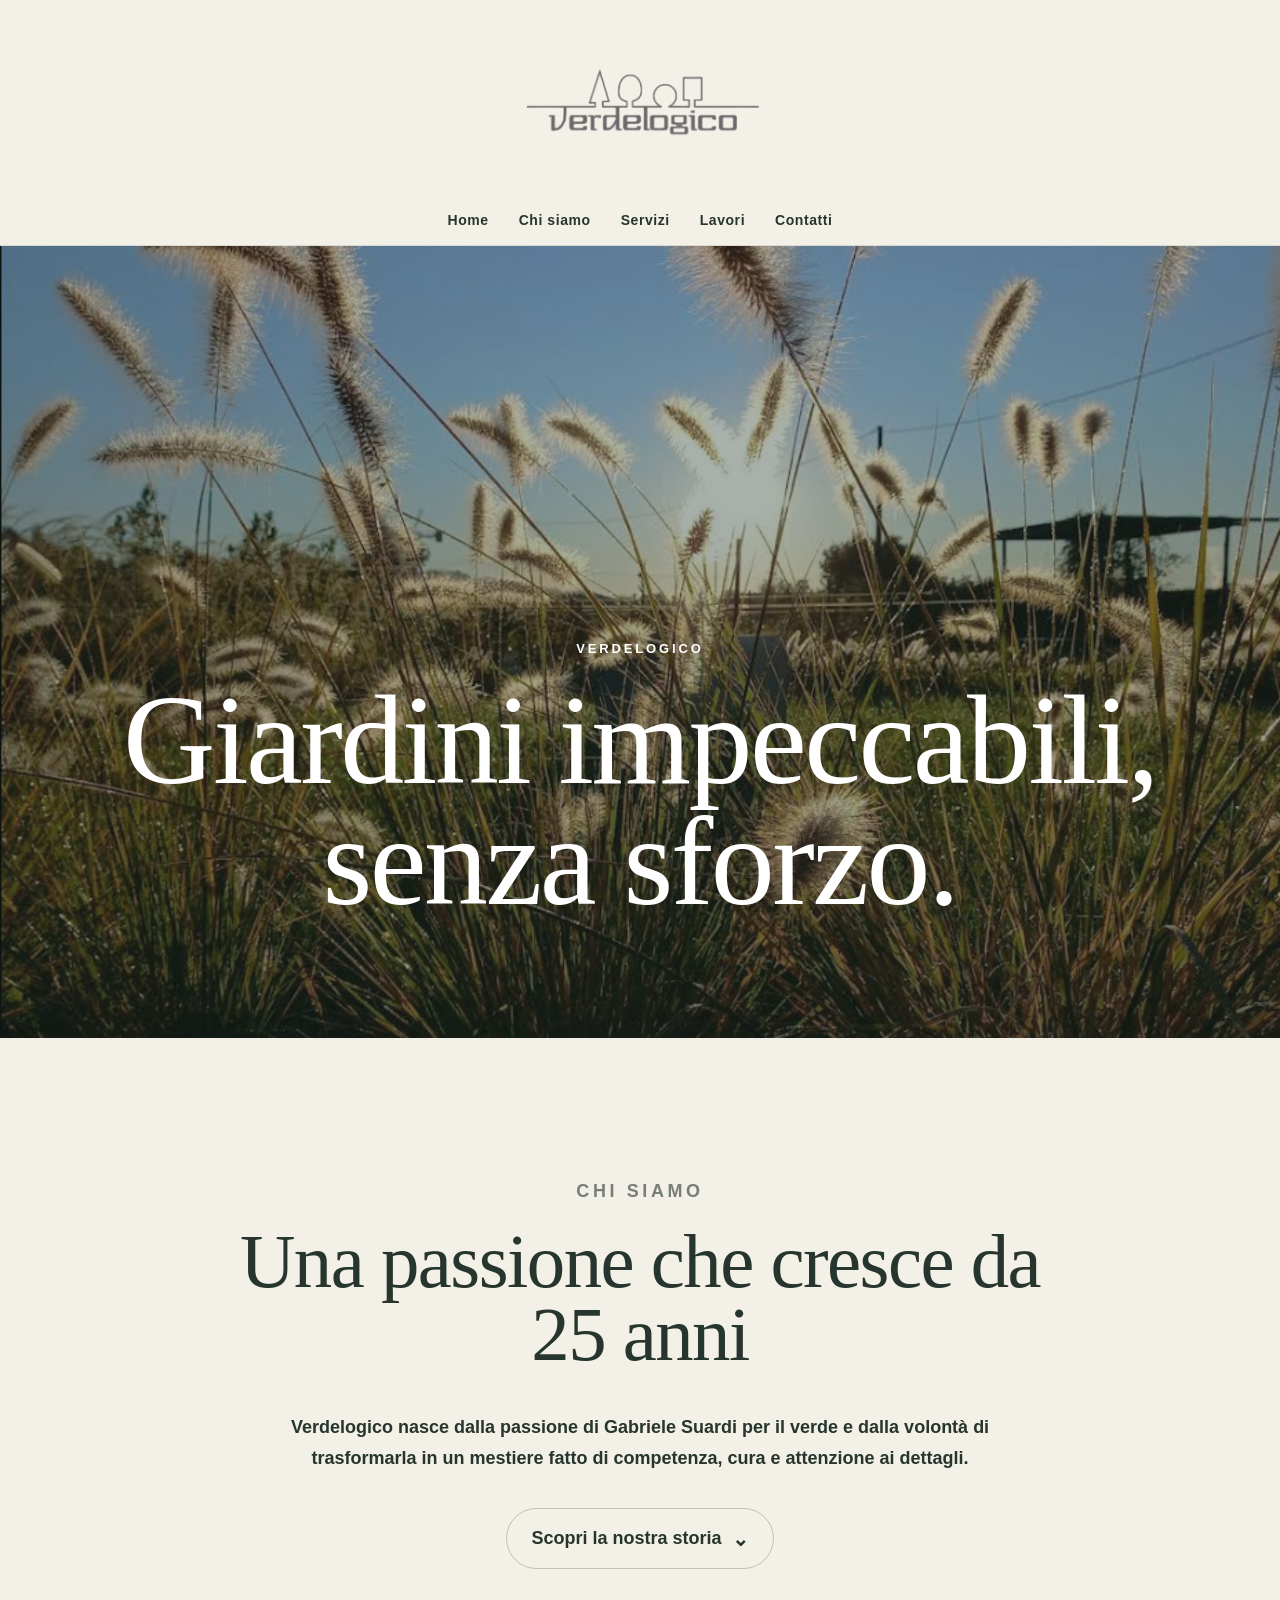
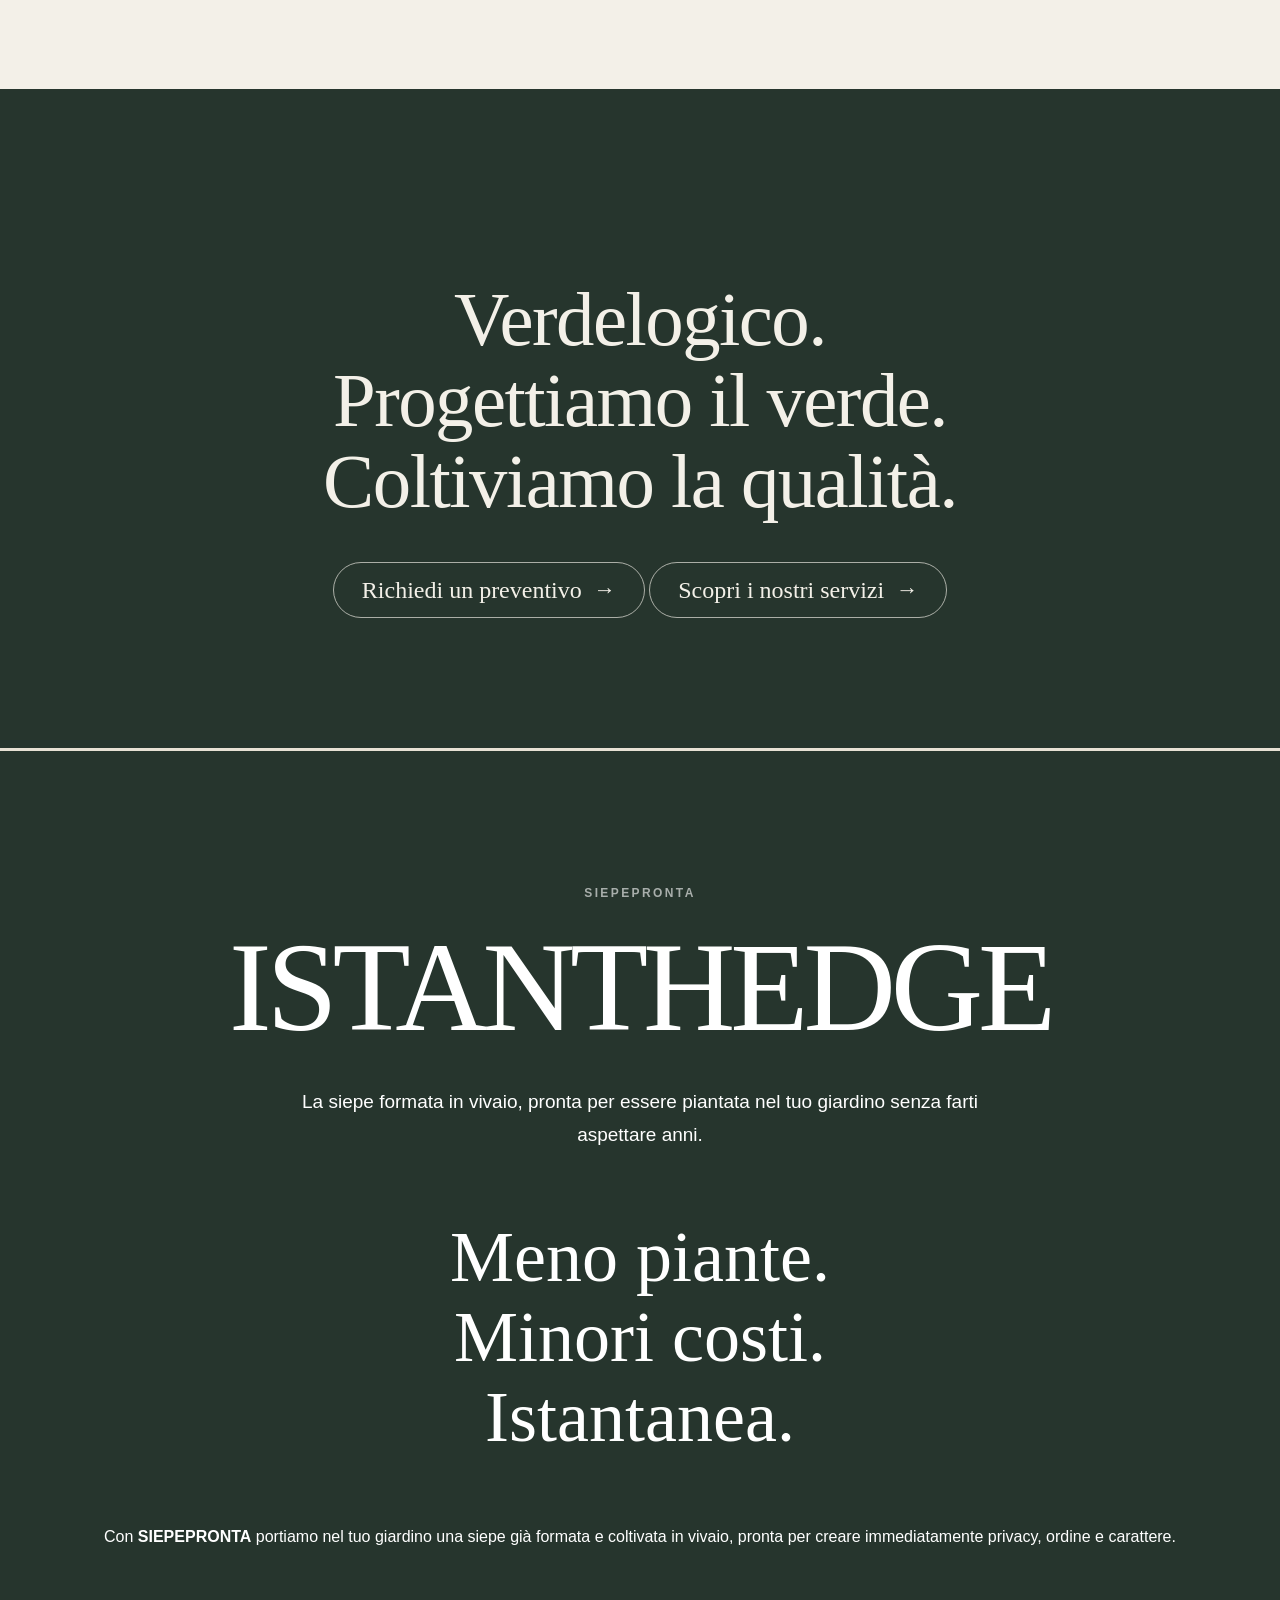
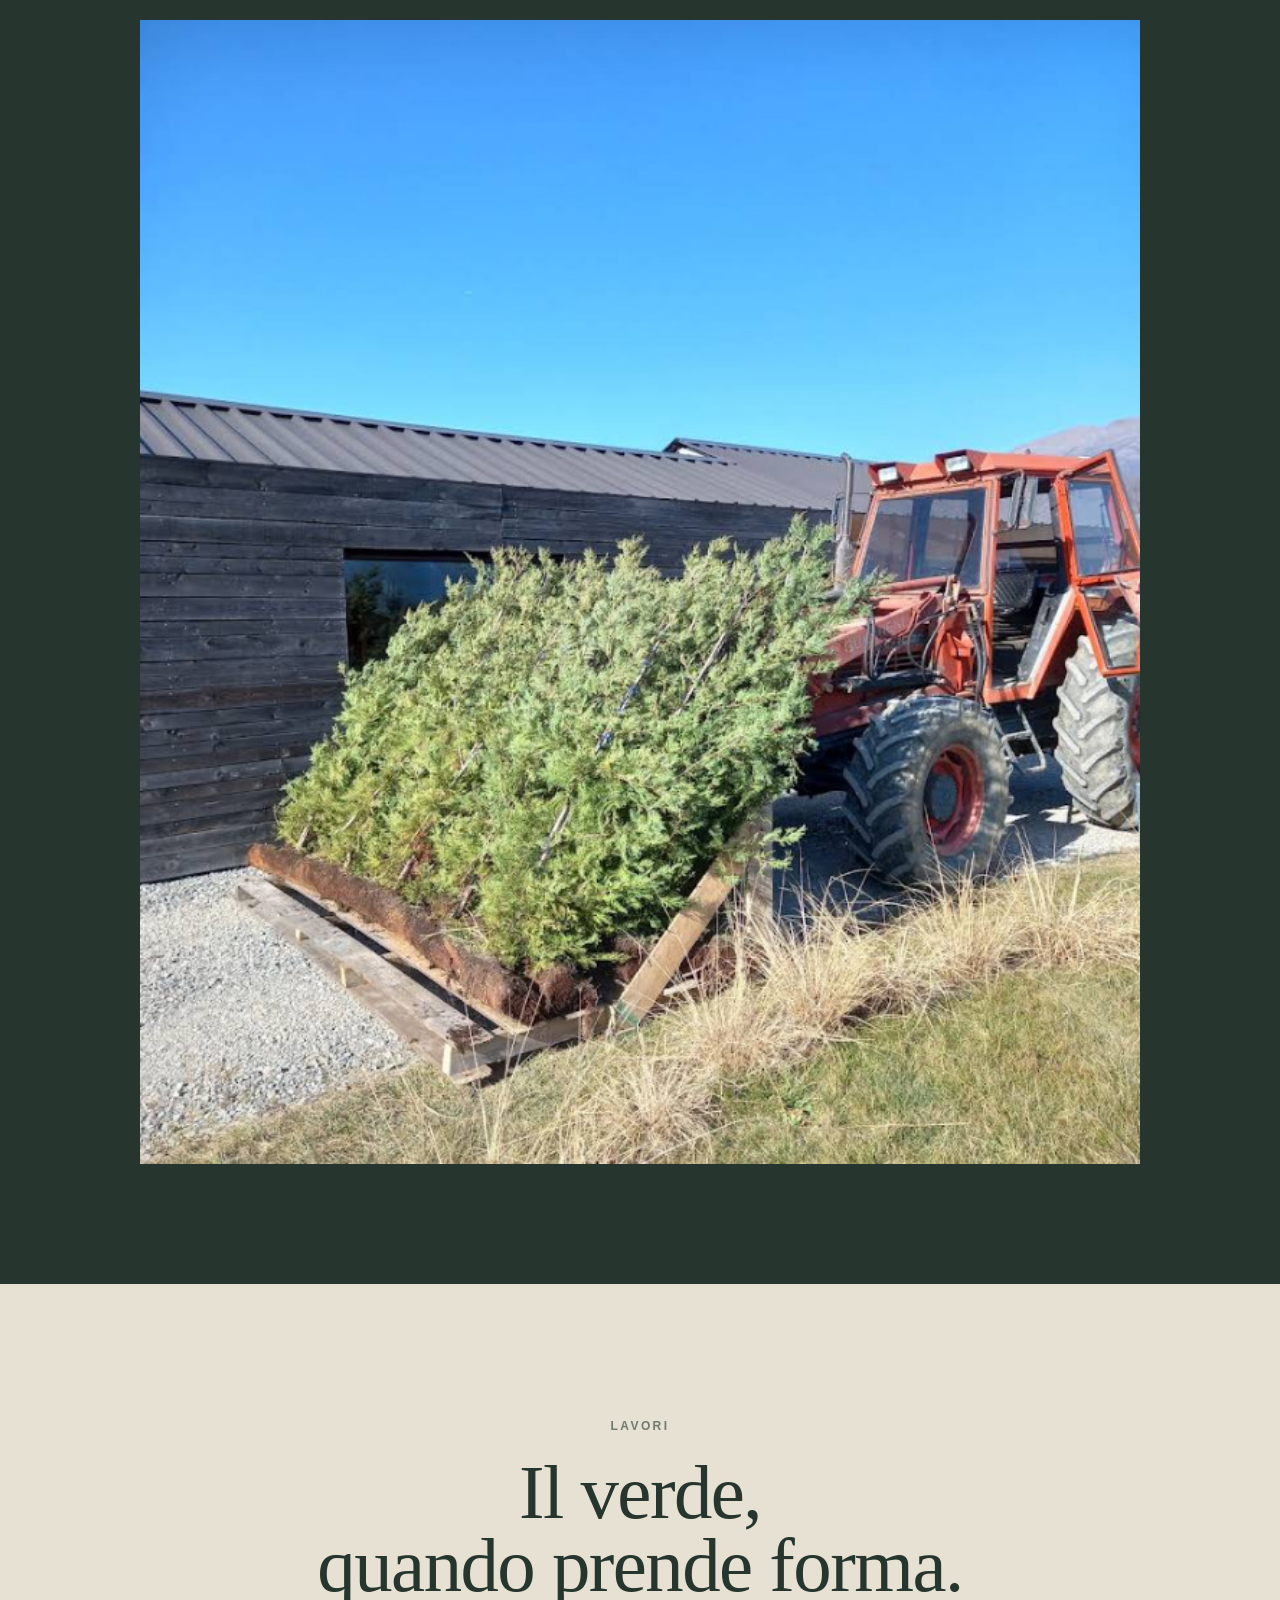
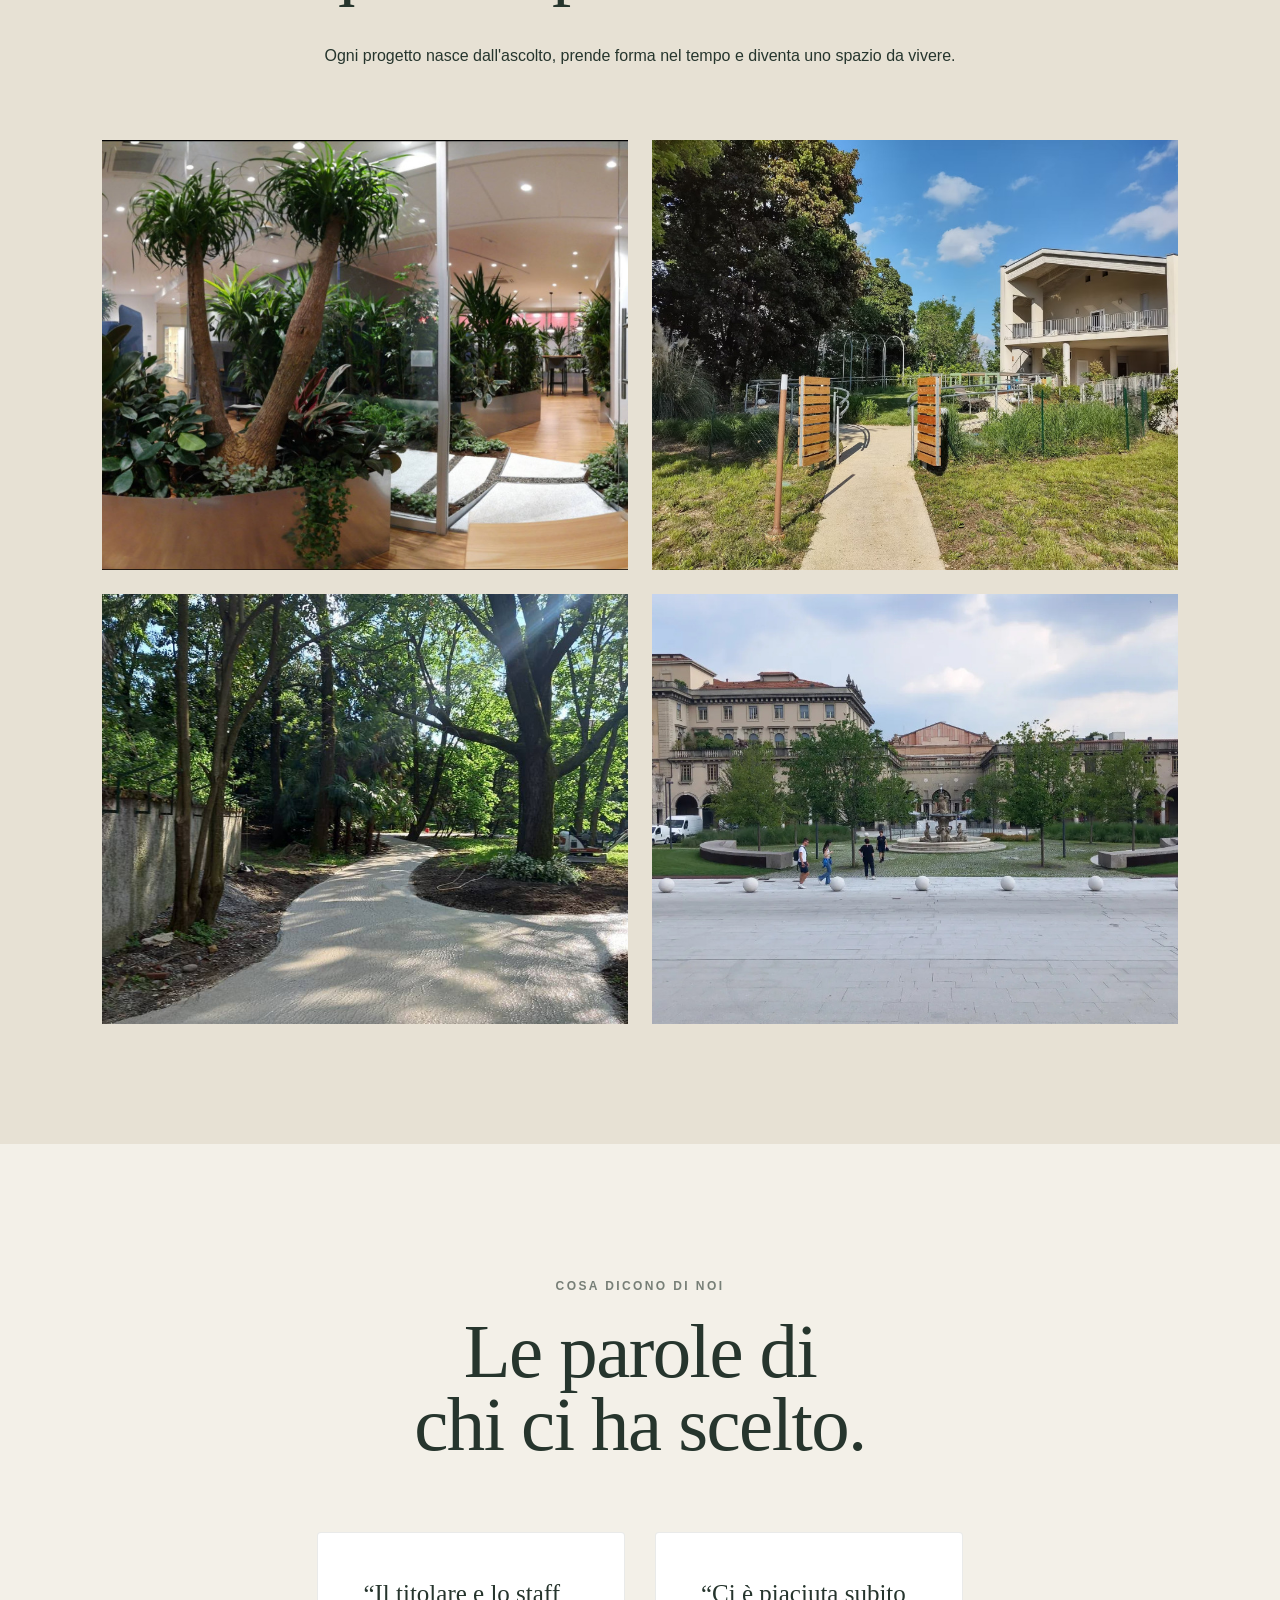
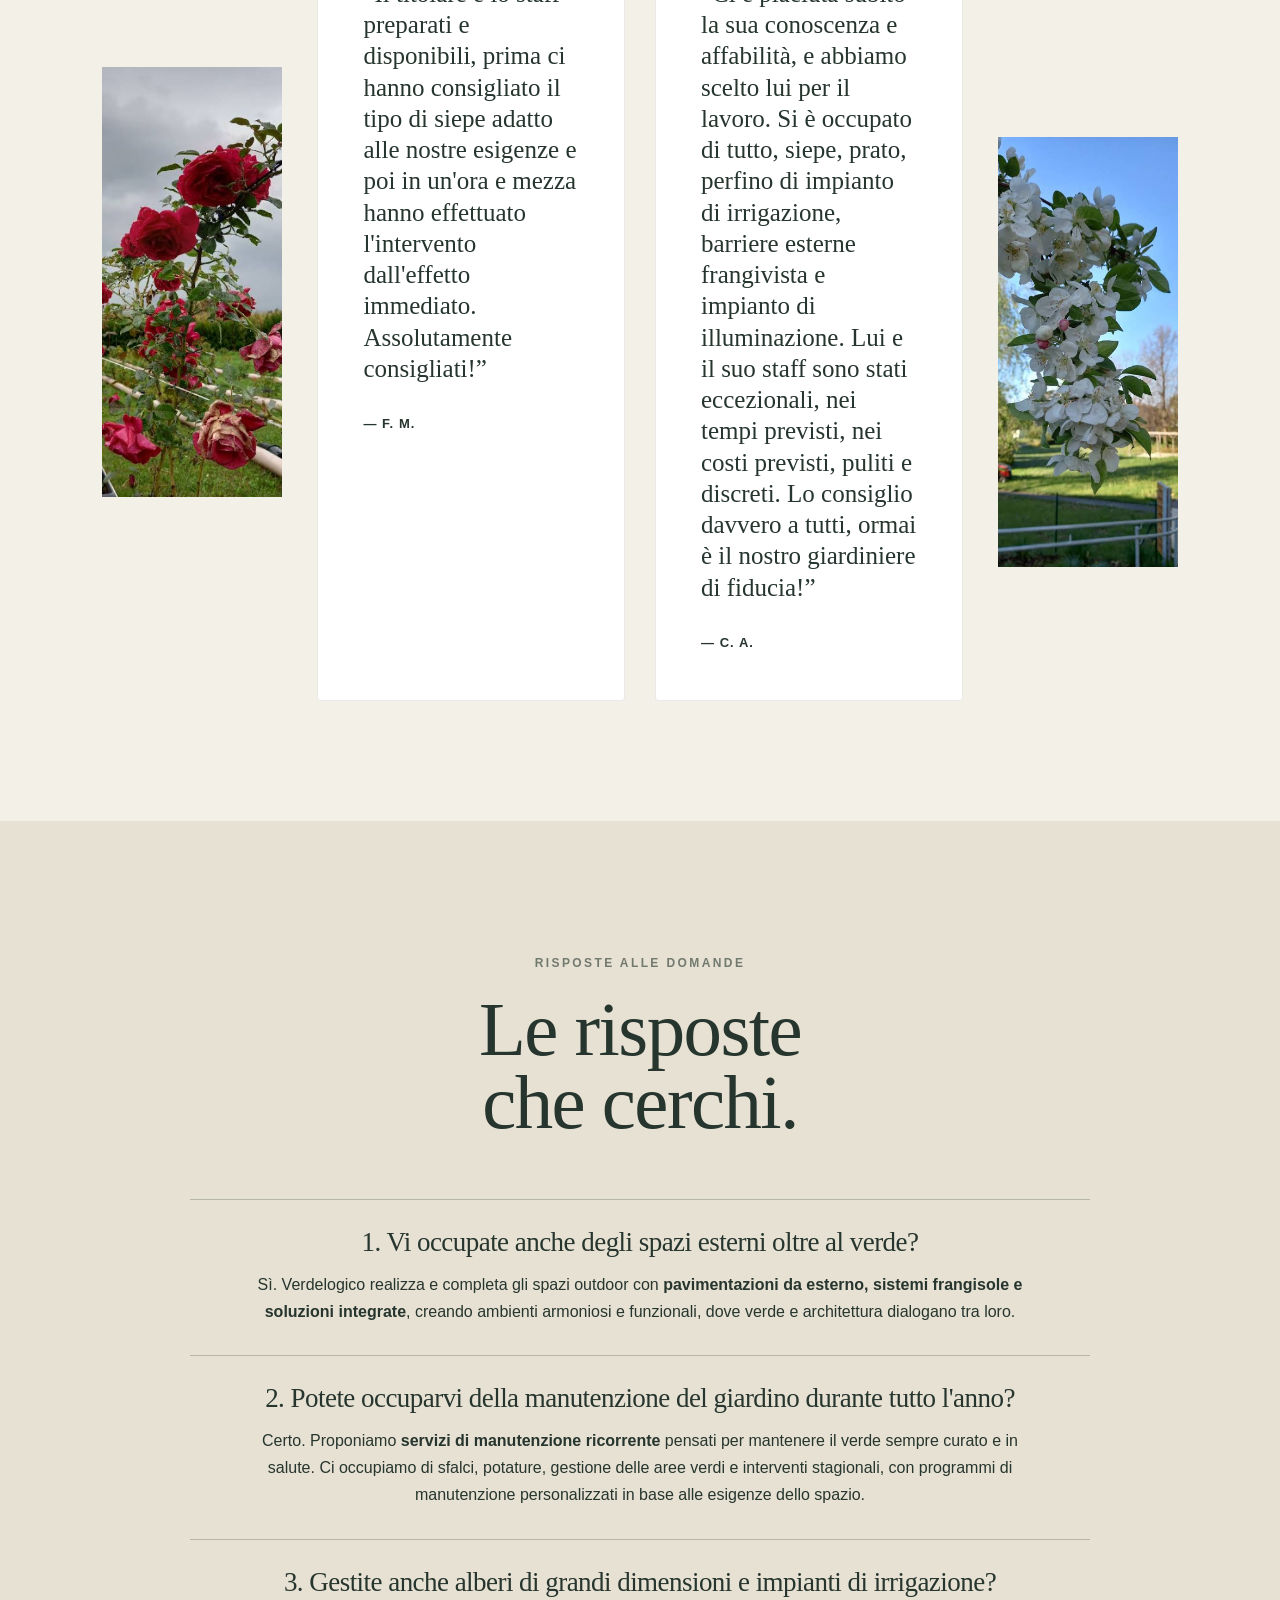
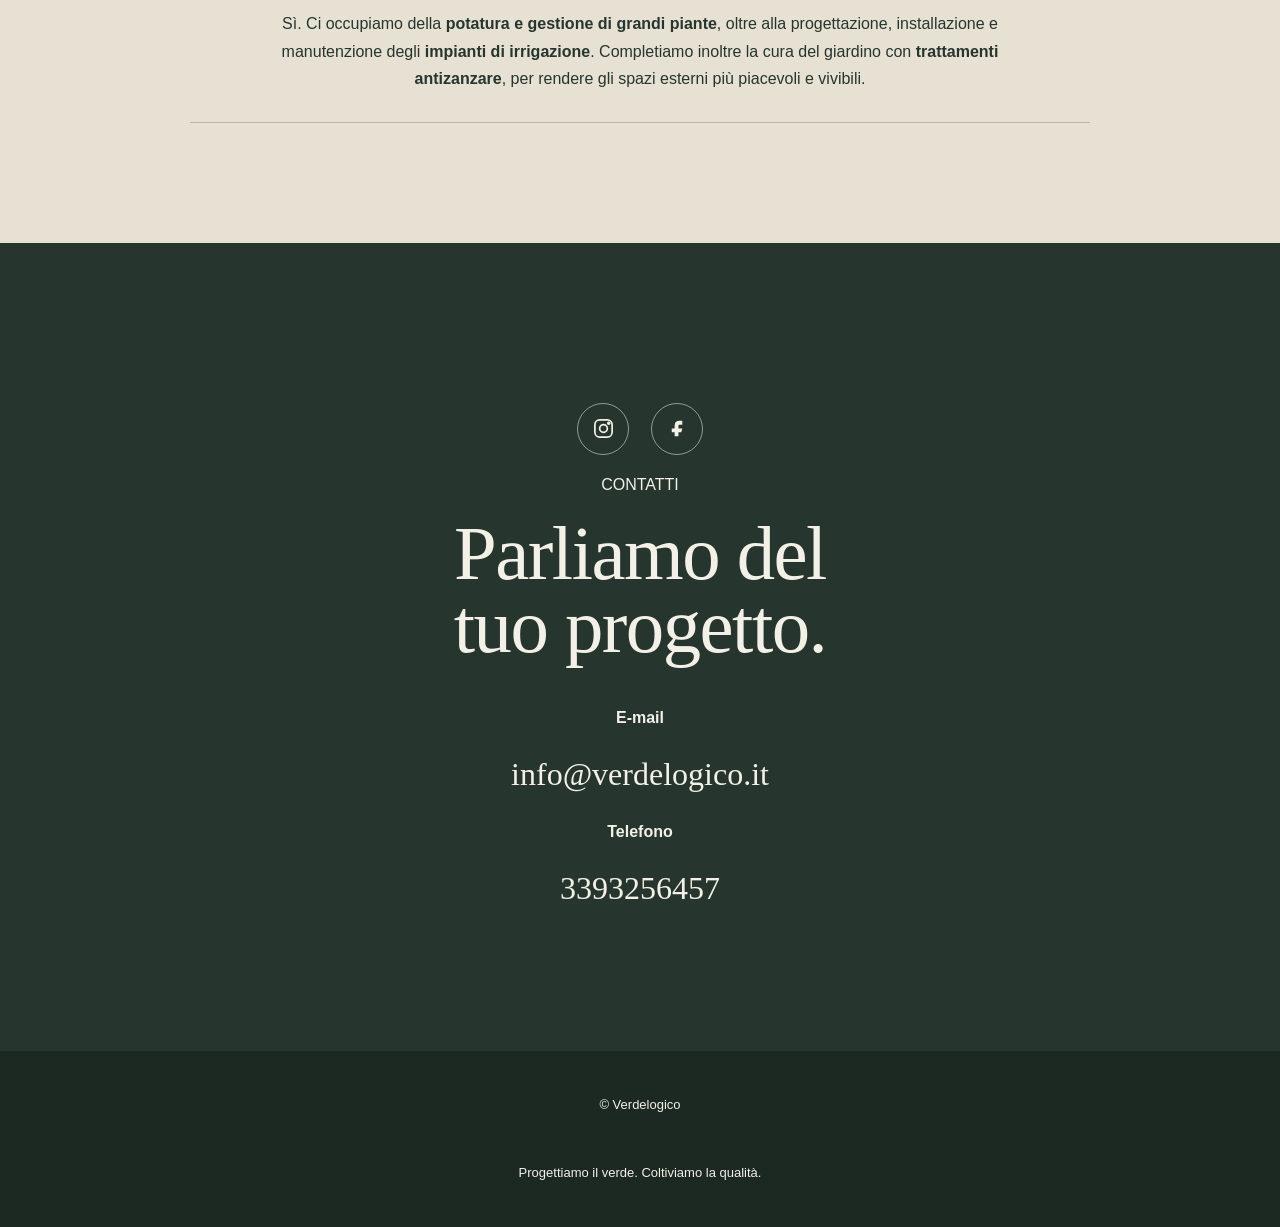
<file: index.html>
<!DOCTYPE html>
<html lang="it">
<head>
    <meta charset="UTF-8">
    <meta name="viewport" content="width=device-width, initial-scale=1.0">

    <title>Verdelogico | Progettiamo il verde. Coltiviamo la qualità.</title>

    <link rel="stylesheet" href="style.css">
</head>

<body>

    <!-- MENU -->
<div class="site-header">

    <a href="#home" class="logo-link">
        <img
            src="foto/logo-verdelogico.png"
            alt="Verdelogico"
            class="site-logo"
        >
    </a>

    <nav>
        <a href="#home">Home</a>
        <a href="#chi-siamo">Chi siamo</a>
        <a href="servizi.html">Servizi</a>
        <a href="#lavori">Lavori</a>
        <a href="#contatti">Contatti</a>
    </nav>

</div>
    


    <!-- HOME -->

   <header id="home">

    

    <p class="home-label">VERDELOGICO</p>

    <h1>
    Giardini impeccabili,<br>
    senza sforzo.
</h1>

       
    </header>


    <main>


        <!-- CHI SIAMO -->
<section id="chi-siamo">

    <p>CHI SIAMO</p>

    <h2>
        Una passione che cresce da 25 anni
    </h2>

    <p>
        <strong>
            Verdelogico nasce dalla passione di Gabriele Suardi
            per il verde e dalla volontà di trasformarla in un
            mestiere fatto di competenza, cura e attenzione ai dettagli.
        </strong>
    </p>

    <details class="chi-siamo-details">

        <summary>Scopri la nostra storia</summary>

        <div class="chi-siamo-details-content">

            <p>
                Da oltre <strong>25 anni</strong>, Gabriele e il suo team
                progettano, realizzano e curano spazi verdi in tutto il
                <strong>Nord Italia</strong>, per privati, aziende e realtà sportive.
            </p>

            <p>
                Nel tempo Verdelogico è cresciuta, ampliando competenze e servizi,
                ma mantenendo intatta la sua idea di fondo:
                <strong>
                    il verde non è solo un elemento decorativo, ma parte
                    dell'ambiente, capace di valorizzarlo e trasformarlo.
                </strong>
            </p>

            <p>
                Ogni progetto viene seguito con un approccio personale e concreto,
                dalla scelta delle piante alla realizzazione, fino alla manutenzione.
                Perché un giardino non si limita a essere costruito:
                <strong>vive, cambia e cresce nel tempo.</strong>
            </p>

            <p>
                Oggi Verdelogico dispone di un <strong>vivaio</strong>,
                dove selezioniamo e coltiviamo parte delle essenze utilizzate
                nei nostri progetti, e di <strong>Siepe Pronta</strong>,
                la divisione dedicata alle <strong>siepi a pronto effetto</strong>,
                già formate e pronte per creare in tempi rapidi privacy,
                ordine e carattere negli spazi esterni.
            </p>

            <p>
                <strong>
                    Gabriele Suardi continua a guidare Verdelogico con la stessa
                    passione da cui tutto è iniziato:
                </strong>
            </p>

            <h3 class="chi-siamo-finale">
                Creare verde bello, funzionale e pensato per durare.
            </h3>

            <p>
                <strong>
                    Dalla progettazione alla realizzazione, fino alla manutenzione,
                    seguiamo ogni progetto con competenza e attenzione, integrando
                    il verde con l'architettura e lo stile di ogni ambiente.
                </strong>
            </p>

            <p>
                Oggi, grazie anche al nostro <strong>vivaio</strong> e a
                <strong>SIEPEPRONTA</strong>, la divisione dedicata alle siepi
                a pronto effetto, offriamo soluzioni complete per dare forma
                al verde e farlo crescere nel tempo.
            </p>

        </div>

    </details>

</section>

        <!-- INTRODUZIONE -->

        <section class="intro">

<div class="brand-statement">

<h2>Verdelogico.</h2>

<h2>Progettiamo il verde.</h2>

<h2>Coltiviamo la qualità.</h2>

<a href="#contatti" class="preventivo-link">
Richiedi un preventivo
</a>

<a href="servizi.html" class="preventivo-link servizi-link">
Scopri i nostri servizi
</a>

</div>
 
        </section>


        
<!-- SIEPEPRONTA -->

<section id="siepepronta">

    <p>SIEPEPRONTA</p>

    <h2>
        ISTANTHEDGE
    </h2>

    <p class="siepe-intro">
        La siepe formata in vivaio, pronta per essere piantata
        nel tuo giardino senza farti aspettare anni.
    </p>

    <div class="siepe-highlight">

        <span>Meno piante.</span>
        <span>Minori costi.</span>
        <span>Istantanea.</span>

    </div>

    <p>
        Con <strong>SIEPEPRONTA</strong> portiamo nel tuo giardino
        una siepe già formata e coltivata in vivaio, pronta per
        creare immediatamente privacy, ordine e carattere.
    </p>

    <div class="siepe-photo">
       <img src="foto/trattore.jpg" alt="Lavorazione per SIEPEPRONTA"> 
    </div>

</section>
        
      <!-- LAVORI -->

<section id="lavori">

    <p>LAVORI</p>

    <h2>
        Il verde,<br>
        quando prende forma.
    </h2>

    <p class="lavori-intro">
        Ogni progetto nasce dall'ascolto, prende forma nel tempo
        e diventa uno spazio da vivere.
    </p>

    <div class="gallery">

        <img src="foto/lavoro 01.jpg" alt="Realizzazione Verdelogico">

        <img src="foto/lavoro 02.jpg" alt="Realizzazione Verdelogico">

        <img src="foto/lavoro 03.jpg" alt="Realizzazione Verdelogico">

        <img src="foto/lavoro 04.jpg" alt="Realizzazione Verdelogico">

    </div>

</section>
            

        <!-- RECENSIONI -->

     <section id="recensioni">

    <p>COSA DICONO DI NOI</p>

    <h2>
        Le parole di<br>
        chi ci ha scelto.
    </h2>

    <div class="reviews-layout">

        <div class="review-photo review-photo-left">
            <img src="foto/fiori 01.jpg" alt="Fiori">
        </div>

        <div class="reviews">

            <div class="review">
                <p>
                    “Il titolare e lo staff preparati e disponibili,
                    prima ci hanno consigliato il tipo di siepe adatto
                    alle nostre esigenze e poi in un'ora e mezza hanno
                    effettuato l'intervento dall'effetto immediato.
                    Assolutamente consigliati!”
                </p>

                <span>— F. M.</span>
            </div>

            <div class="review">
                <p>
                    “Ci è piaciuta subito la sua conoscenza e affabilità,
                    e abbiamo scelto lui per il lavoro. Si è occupato di
                    tutto, siepe, prato, perfino di impianto di irrigazione,
                    barriere esterne frangivista e impianto di illuminazione.
                    Lui e il suo staff sono stati eccezionali, nei tempi
                    previsti, nei costi previsti, puliti e discreti.
                    Lo consiglio davvero a tutti, ormai è il nostro
                    giardiniere di fiducia!”
                </p>

                <span>— C. A.</span>
            </div>

        </div>

        <div class="review-photo review-photo-right">
            <img src="foto/fiori 02.jpg" alt="Fiori">
        </div>

    </div>

</section>
       <!-- RISPOSTE ALLE DOMANDE -->

        <section id="domande">

            <p>RISPOSTE ALLE DOMANDE</p>

            <h2>
                Le risposte<br>
                che cerchi.
            </h2>


            <div class="faq">

                <div class="faq-item">

                    <h3>
                        1. Vi occupate anche degli spazi esterni oltre al verde?
                    </h3>

                    <p>
                        Sì. Verdelogico realizza e completa gli spazi outdoor
                        con <strong>pavimentazioni da esterno, sistemi frangisole
                        e soluzioni integrate</strong>, creando ambienti
                        armoniosi e funzionali, dove verde e architettura
                        dialogano tra loro.
                    </p>

                </div>


                <div class="faq-item">

                    <h3>
                        2. Potete occuparvi della manutenzione del giardino
                        durante tutto l'anno?
                    </h3>

                    <p>
                        Certo. Proponiamo <strong>servizi di manutenzione
                        ricorrente</strong> pensati per mantenere il verde
                        sempre curato e in salute. Ci occupiamo di sfalci,
                        potature, gestione delle aree verdi e interventi
                        stagionali, con programmi di manutenzione
                        personalizzati in base alle esigenze dello spazio.
                    </p>

                </div>


                <div class="faq-item">

                    <h3>
                        3. Gestite anche alberi di grandi dimensioni
                        e impianti di irrigazione?
                    </h3>

                    <p>
                        Sì. Ci occupiamo della <strong>potatura e gestione
                        di grandi piante</strong>, oltre alla progettazione,
                        installazione e manutenzione degli
                        <strong>impianti di irrigazione</strong>.
                        Completiamo inoltre la cura del giardino con
                        <strong>trattamenti antizanzare</strong>, per rendere
                        gli spazi esterni più piacevoli e vivibili.
                    </p>

                </div>

            </div>

        </section> 
        <!-- CONTATTI -->

        <section id="contatti">
<div class="social-buttons">

    <a
        href="https://www.instagram.com/verdelogico.siepepronta/"
        target="_blank"
        rel="noopener noreferrer"
        class="social-icon"
        aria-label="Instagram Verdelogico"
    >
        <svg viewBox="0 0 24 24" aria-hidden="true">
            <rect x="3" y="3" width="18" height="18" rx="5"></rect>
            <circle cx="12" cy="12" r="4"></circle>
            <circle cx="17.5" cy="6.5" r="1"></circle>
        </svg>
    </a>

    <a
        href="https://www.facebook.com/gabrielesuardi.bg/?locale=it_IT"
        target="_blank"
        rel="noopener noreferrer"
        class="social-icon"
        aria-label="Facebook Verdelogico"
    >
        <svg viewBox="0 0 24 24" aria-hidden="true">
            <path d="M14 8h3V4h-3c-3.3 0-5 2-5 5v3H6v4h3v4h4v-4h3l1-4h-4V9c0-.7.3-1 1-1z"></path>
        </svg>
    </a>

</div>
            <p>CONTATTI</p>

            <h2>
                Parliamo del<br>
                tuo progetto.
            </h2>

            <p>
                <strong>E-mail</strong>
            </p>

            <p>
                <a href="mailto:info@verdelogico.it">
                    info@verdelogico.it
                </a>
            </p>

            <p>
                <strong>Telefono</strong>
            </p>

            <p>
                <a href="tel:3393256457">
                    3393256457
                </a>
            </p>

        </section>


    </main>


    <!-- FOOTER -->

    <footer>

        <p>
            © Verdelogico
        </p>

        <p>
            Progettiamo il verde. Coltiviamo la qualità.
        </p>

    </footer>

</body>
</html>
</file>
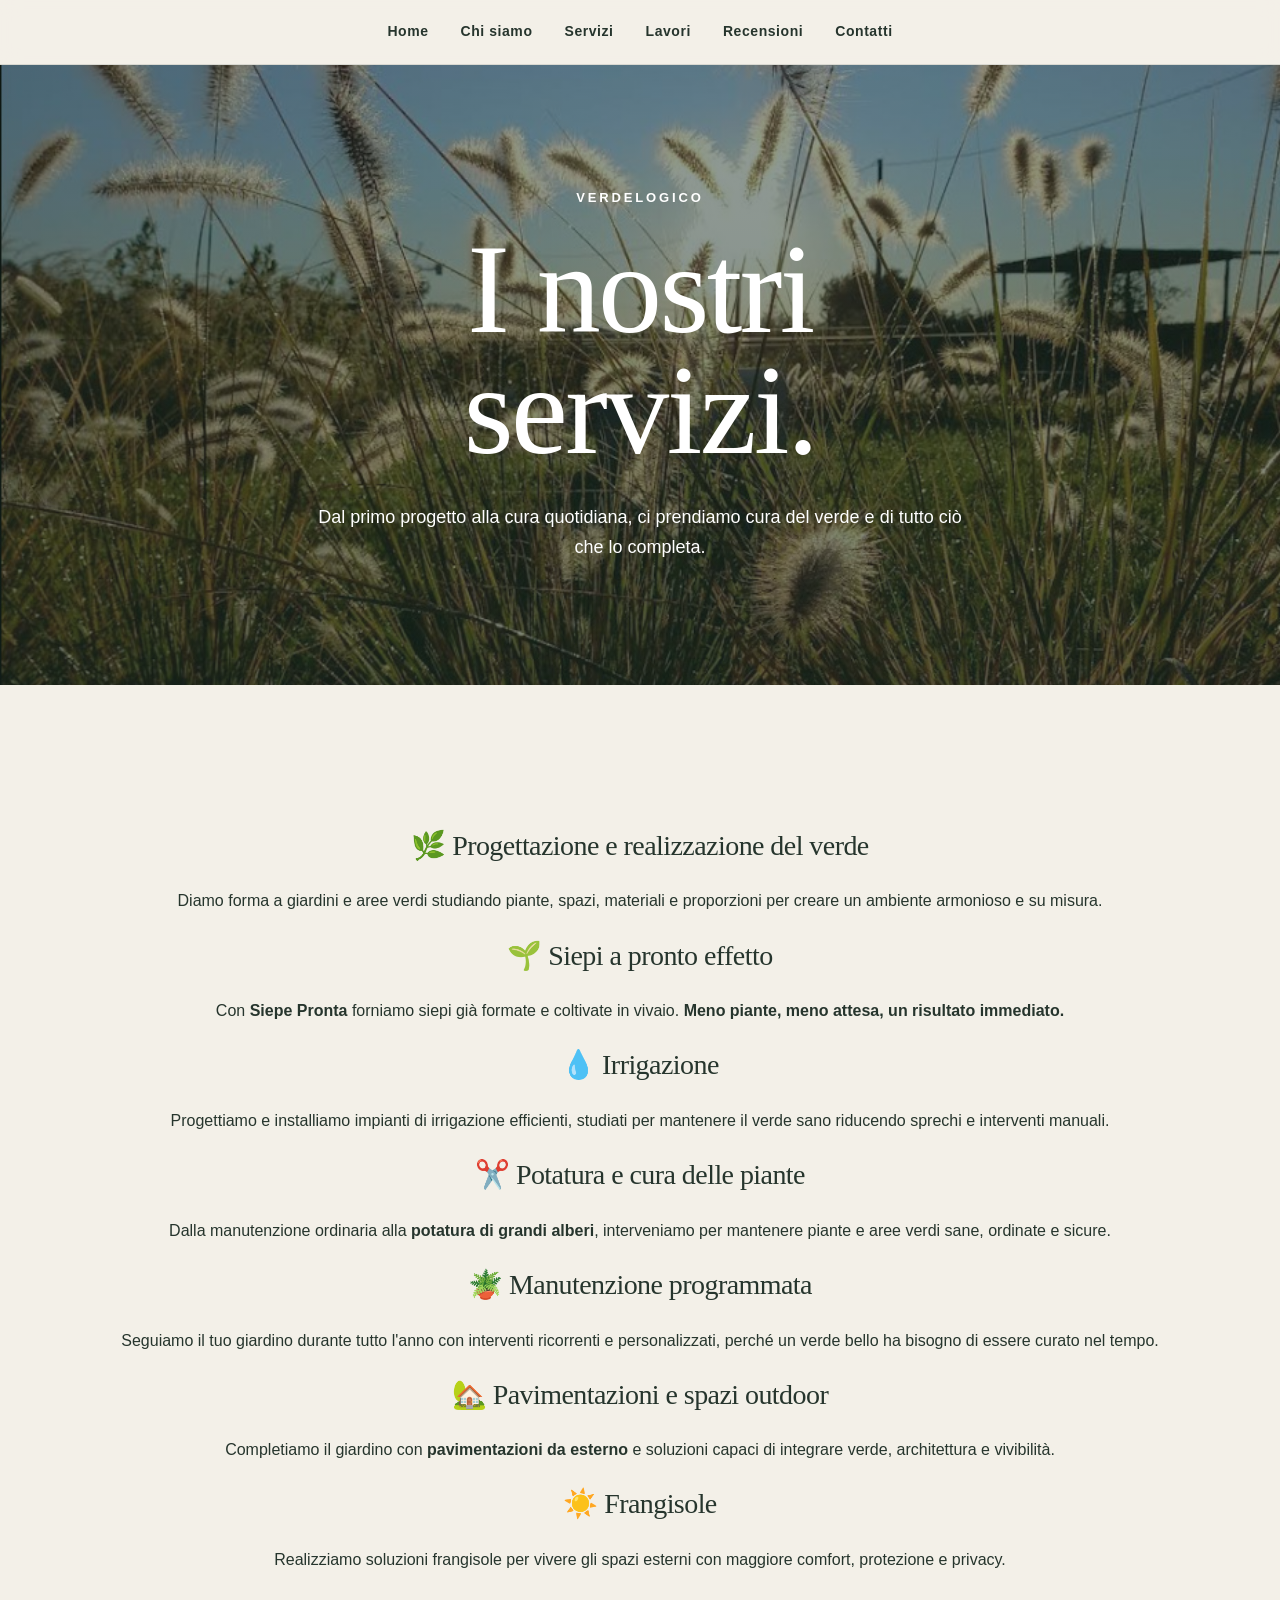
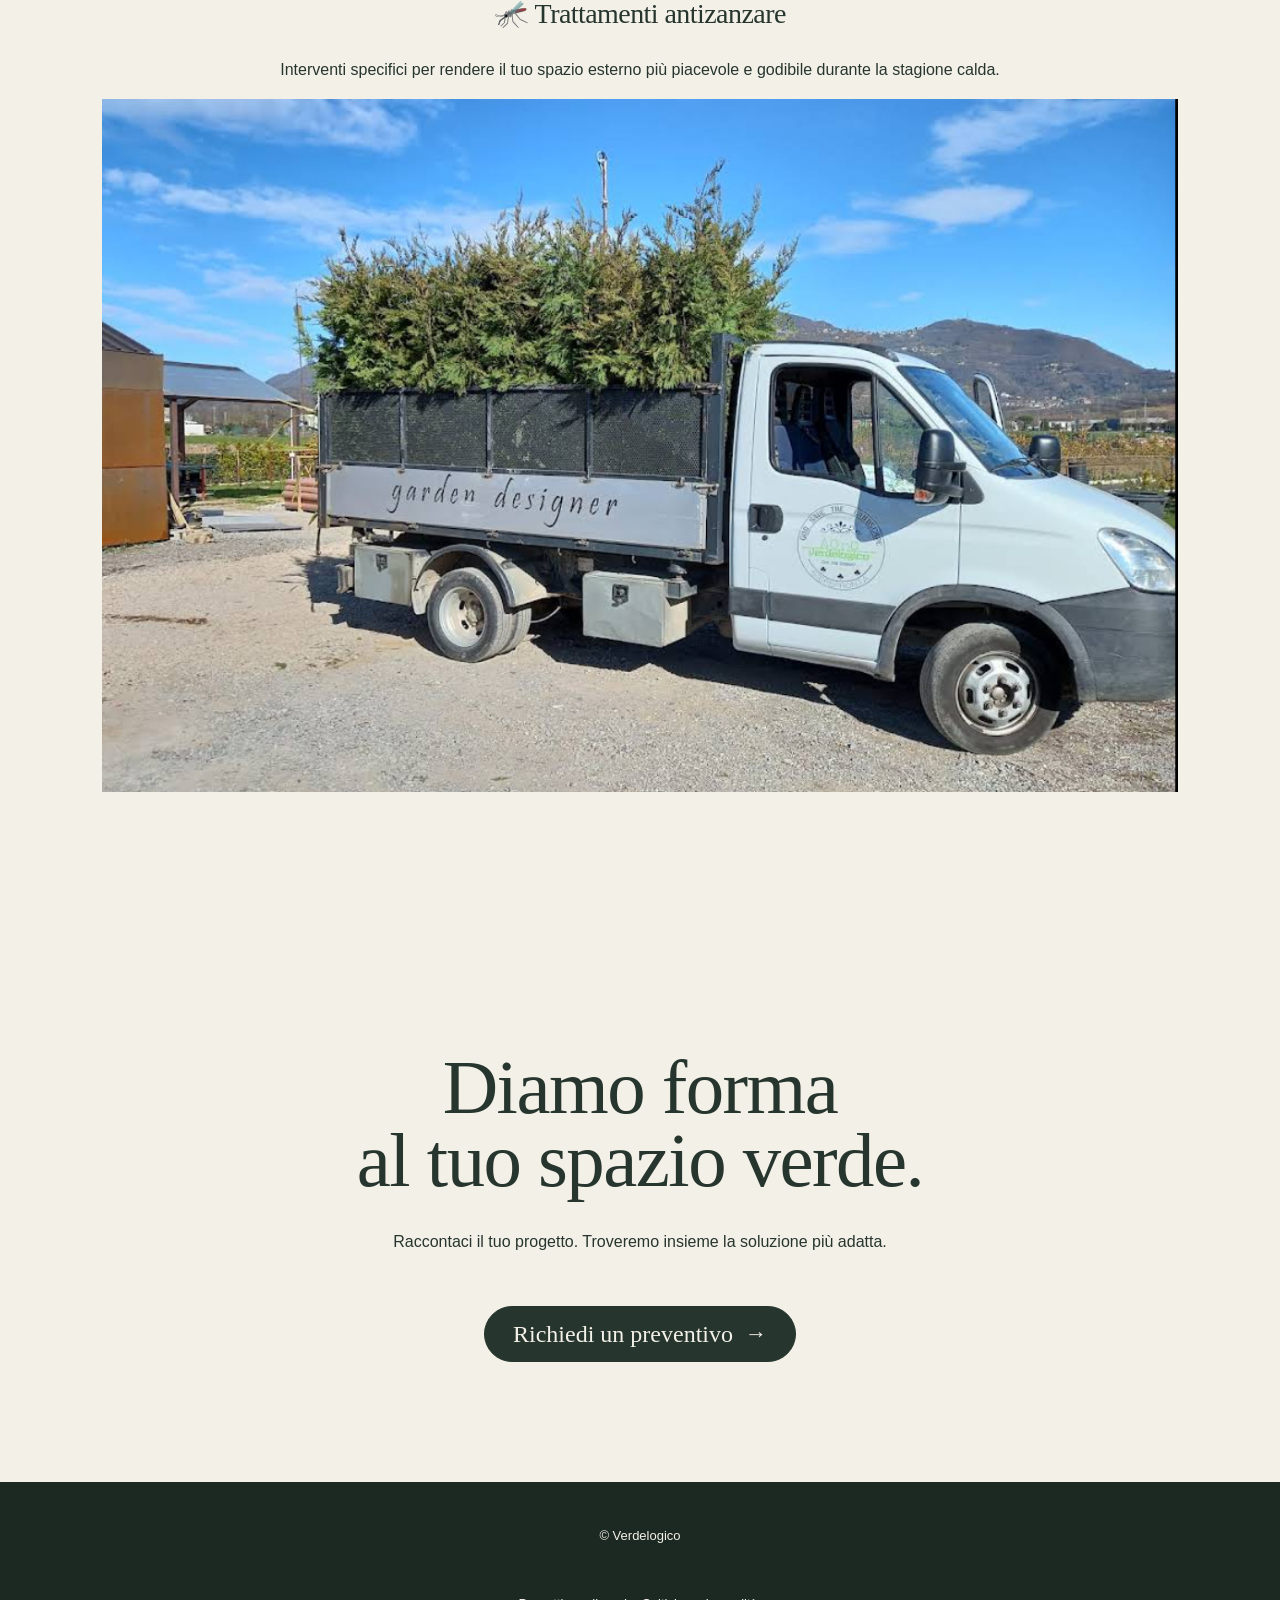
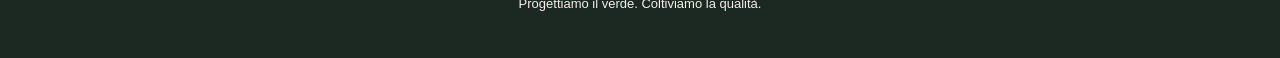
<file: servizi.html>
<!DOCTYPE html>
<html lang="it">

<head>

    <meta charset="UTF-8">

    <meta name="viewport" content="width=device-width, initial-scale=1.0">

    <title>Servizi | Verdelogico</title>

    <link rel="stylesheet" href="style.css">

</head>


<body>


    <!-- MENU -->

    <nav>

        <a href="index.html">Home</a>

        <a href="index.html#chi-siamo">Chi siamo</a>

        <a href="servizi.html">Servizi</a>

        <a href="index.html#lavori">Lavori</a>

        <a href="index.html#recensioni">Recensioni</a>

        <a href="index.html#contatti">Contatti</a>

    </nav>



    <!-- INTRO -->

   <header class="services-header">

    <div class="services-header-content">

        <p>VERDELOGICO</p>

        <h1>
            I nostri<br>
            servizi.
        </h1>

        <p>
            Dal primo progetto alla cura quotidiana,
            ci prendiamo cura del verde e di tutto ciò
            che lo completa.
        </p>

    </div>

</header>



    <!-- SERVIZI -->
<section id="servizi">

    

    <div class="services-grid">

        <div class="service">

            <h3>
                🌿 Progettazione e realizzazione del verde
            </h3>

            <p>
                Diamo forma a giardini e aree verdi studiando piante,
                spazi, materiali e proporzioni per creare un ambiente
                armonioso e su misura.
            </p>

        </div>

        <div class="service">

            <h3>
                🌱 Siepi a pronto effetto
            </h3>

            <p>
                Con <strong>Siepe Pronta</strong> forniamo siepi già
                formate e coltivate in vivaio.
                <strong>Meno piante, meno attesa, un risultato immediato.</strong>
            </p>

        </div>

        <div class="service">

            <h3>
                💧 Irrigazione
            </h3>

            <p>
                Progettiamo e installiamo impianti di irrigazione
                efficienti, studiati per mantenere il verde sano
                riducendo sprechi e interventi manuali.
            </p>

        </div>

        <div class="service">

            <h3>
                ✂️ Potatura e cura delle piante
            </h3>

            <p>
                Dalla manutenzione ordinaria alla
                <strong>potatura di grandi alberi</strong>,
                interveniamo per mantenere piante e aree verdi
                sane, ordinate e sicure.
            </p>

        </div>

        <div class="service">

            <h3>
                🪴 Manutenzione programmata
            </h3>

            <p>
                Seguiamo il tuo giardino durante tutto l'anno
                con interventi ricorrenti e personalizzati,
                perché un verde bello ha bisogno di essere
                curato nel tempo.
            </p>

        </div>

        <div class="service">

            <h3>
                🏡 Pavimentazioni e spazi outdoor
            </h3>

            <p>
                Completiamo il giardino con
                <strong>pavimentazioni da esterno</strong>
                e soluzioni capaci di integrare verde,
                architettura e vivibilità.
            </p>

        </div>

        <div class="service">

            <h3>
                ☀️ Frangisole
            </h3>

            <p>
                Realizziamo soluzioni frangisole per vivere
                gli spazi esterni con maggiore comfort,
                protezione e privacy.
            </p>

        </div>

        <div class="service">

            <h3>
                🦟 Trattamenti antizanzare
            </h3>

            <p>
                Interventi specifici per rendere il tuo
                spazio esterno più piacevole e godibile
                durante la stagione calda.
            </p>

        </div>

    </div>
<div class="services-photo">
   <img src="foto/camion.jpg" alt="Verdelogico al lavoro">
</div>
</section>


        <!-- CHIUSURA -->
<section class="services-end">

    <h2>
        Diamo forma<br>
        al tuo spazio verde.
    </h2>

    <p>
        Raccontaci il tuo progetto.
        Troveremo insieme la soluzione più adatta.
    </p>

    <div class="services-cta">
        <a href="index.html#contatti" class="preventivo-link">
            Richiedi un preventivo
        </a>
    </div>

</section>
 

    </main>



    <!-- FOOTER -->

    <footer>

        <p>
            © Verdelogico
        </p>

        <p>
            Progettiamo il verde. Coltiviamo la qualità.
        </p>

    </footer>


</body>

</html>
</file>
<file: style.css>
/* =========================
   VERDELOGICO
   STILE EDITORIALE NATURALE
   ========================= */

* {
    box-sizing: border-box;
}

html {
    scroll-behavior: smooth;
}

body {
    margin: 0;
    background: #f3f0e8;
    color: #26352d;
    font-family: "Manrope", "Segoe UI", Arial, sans-serif;
    line-height: 1.7;
}

/* =========================
   MENU
   ========================= */

nav {
    position: sticky;
    top: 0;
    z-index: 1000;

    display: flex;
    justify-content: center;
    align-items: center;
    gap: 32px;

    padding: 20px 30px;

    background: rgba(243, 240, 232, 0.94);
    border-bottom: 1px solid rgba(38, 53, 45, 0.12);

    backdrop-filter: blur(10px);
}

nav a {
    color: #26352d;
    text-decoration: none;
    font-size: 14px;
    font-weight: 600;
    letter-spacing: 0.04em;

    transition: opacity 0.3s ease;
}

nav a:hover {
    opacity: 0.55;
}

/* =========================
   TITOLI
   ========================= */

h1,
h2,
h3 {
    font-family: "Cormorant Garamond", Georgia, serif;
    font-weight: 500;
    line-height: 0.95;
    letter-spacing: -0.02em;
}

h1 {
    font-size: clamp(70px, 10vw, 150px);
    margin: 20px 0 35px;
}

h2 {
    font-size: clamp(48px, 6vw, 90px);
    margin: 20px 0 40px;
}

h3 {
    font-size: 28px;
}

/* =========================
   HOME
   ========================= */

header {
    min-height: 88vh;

    display: flex;
    flex-direction: column;
    justify-content: flex-end;

    padding: 80px 8vw;

    color: white;

    background:
        linear-gradient(
            rgba(25, 45, 35, 0.35),
            rgba(25, 45, 35, 0.58)
        ),
        url("foto/copertina.png")
        center / cover no-repeat;
}

header p:first-child {
    margin: 0;

    font-size: 13px;
    font-weight: 700;
    letter-spacing: 0.22em;
}

header p:last-child {
    max-width: 680px;
    margin: 0;

    font-size: 18px;
}

/* =========================
   SEZIONI
   ========================= */

section {
    padding: 120px 8vw;
}

section > p:first-child {
    margin-bottom: 20px;

    font-size: 12px;
    font-weight: 800;
    letter-spacing: 0.2em;
    text-transform: uppercase;

    opacity: 0.6;
}

/* =========================
   CHI SIAMO
   ========================= */

#chi-siamo {
    max-width: 1050px;
}

#chi-siamo h2 {
    max-width: 850px;
}

#chi-siamo p {
    max-width: 800px;
    font-size: 18px;
}

#chi-siamo h3 {
    max-width: 700px;
    margin-top: 70px;
    font-size: clamp(34px, 4vw, 55px);
}

/* =========================
   INTRO
   ========================= */

.intro {
    background: #26352d;
    color: #f3f0e8;

    padding-top: 130px;
    padding-bottom: 130px;
}

.intro p {
    max-width: 800px;
    font-size: 20px;
}

.intro h2 {
    margin: 8px 0;
}

/* =========================
   SIEPEPRONTA
   ========================= */
#siepepronta {
    color: white;
    background: #26352d;
}
-repeat;
}

#siepepronta p,
#siepepronta h2,
#siepepronta strong,
#siepepronta span {
    color: #ffffff;
}
#siepepronta h2 {
    font-size: clamp(28px, 9vw, 130px);
    margin-bottom: 30px;
    white-space: nowrap;
    width: 100%;
    max-width: 100%;
}

.siepe-intro {
    max-width: 700px;
    font-size: 23px;
}

.siepe-highlight {
    margin: 60px 0;
}

.siepe-highlight div {
    display: flex;
    flex-wrap: wrap;
    gap: 30px;
    align-items: baseline;
}

.siepe-highlight strong {
    font-family: "Cormorant Garamond", Georgia, serif;
    font-size: clamp(42px, 6vw, 80px);
    font-weight: 500;
}

.siepe-highlight span {
    font-size: 18px;
}

#siepepronta > p:last-child {
    max-width: 700px;
    font-size: 18px;
}

/* =========================
   LAVORI
   ========================= */

#lavori {
    background: #e7e1d4;
}

#lavori p:last-child {
    max-width: 700px;
    font-size: 19px;
}

/* =========================
   RECENSIONI
   ========================= */

#recensioni {
    background: #f3f0e8;
    color: #26352d;
}

#recensioni h2 {
    color: #26352d;
}

#recensioni .review {
    background: #ffffff;
    color: #26352d;
}

#recensioni .review p {
    color: #26352d;
}

#recensioni .review span {
    color: #26352d;
}
.reviews {
    display: grid;
    grid-template-columns: repeat(2, 1fr);
    gap: 30px;

    margin-top: 70px;
}

.review {
    padding: 45px;

    background: white;

    border: 1px solid rgba(38, 53, 45, 0.1);
    border-radius: 4px;
}

.review p {
    margin-top: 0;

    font-family: "Cormorant Garamond", Georgia, serif;
    font-size: 25px;
    line-height: 1.25;
}

.review span {
    font-size: 13px;
    font-weight: 700;
    letter-spacing: 0.08em;
}

/* =========================
   DOMANDE
   ========================= */

#domande {
    background: #e7e1d4;
}

.faq {
    max-width: 900px;
    margin-top: 60px;
}

.faq-item {
    padding: 30px 0;

    border-top: 1px solid rgba(38, 53, 45, 0.25);
}

.faq-item:last-child {
    border-bottom: 1px solid rgba(38, 53, 45, 0.25);
}

.faq-item h3 {
    margin: 0 0 15px;

    font-size: 27px;
}

.faq-item p {
    max-width: 800px;
    margin: 0;
}

/* =========================
   CONTATTI
   ========================= */

#contatti {
    background: #26352d;
    color: #f3f0e8;
}

#contatti a {
    color: #f3f0e8;

    font-family: "Cormorant Garamond", Georgia, serif;
    font-size: 32px;

    text-decoration: none;
}

#contatti a:hover {
    opacity: 0.65;
}

/* =========================
   FOOTER
   ========================= */

footer {
    display: flex;
    justify-content: space-between;
    gap: 20px;

    padding: 30px 8vw;

    background: #1c2922;
    color: #f3f0e8;

    font-size: 13px;
}

/* =========================
   MOBILE
   ========================= */

@media (max-width: 700px) {

    nav {
        justify-content: flex-start;
        gap: 18px;

        padding: 16px 20px;

        overflow-x: auto;
        white-space: nowrap;
    }

    header {
        min-height: 78vh;
        padding: 50px 25px;
    }

    h1 {
        font-size: clamp(60px, 18vw, 95px);
    }

    h2 {
        font-size: clamp(45px, 13vw, 70px);
    }

    section {
        padding: 80px 25px;
    }

    header p:last-child,
    #chi-siamo p,
    .intro p,
    #lavori p:last-child,
    #siepepronta > p:last-child {
        font-size: 16px;
    }

    .siepe-intro {
        font-size: 20px;
    }

    .reviews {
        grid-template-columns: 1fr;
    }

    .review {
        padding: 30px;
    }

    .review p {
        font-size: 22px;
    }

    footer {
        flex-direction: column;
    }
}
.logo-home {
    width: 210px;
    max-width: 70%;
    height: auto;
    margin-bottom: 28px;
    object-fit: contain;
}

.home-label {
    margin: 0;
    font-size: 12px;
    font-weight: 700;
    letter-spacing: 0.22em;
}

@media (max-width: 700px) {
    .logo-home {
        width: 160px;
        margin-bottom: 22px;
    }
}
/* =========================
   TESTATA CON LOGO
   ========================= */

.site-header {
    position: sticky;
    top: 0;
    z-index: 1000;

    background: #f3f0e8;
    border-bottom: 1px solid rgba(38, 53, 45, 0.12);

    padding-top: 18px;
}

.logo-link {
    display: flex;
    justify-content: center;
    align-items: center;
    padding: 0 20px 2px;
}

.site-logo {
    width: 230px;
    max-width: 75%;
    height: auto;
    display: block;
}

/* Il menu ora appartiene alla testata */

.site-header nav {
    position: static;

    border: 0;
    background: transparent;
    backdrop-filter: none;

    padding: 14px 30px 18px;
}

/* Nascondiamo il vecchio stile del logo nella Home */

.logo-home {
    display: none;
}

@media (max-width: 700px) {

    .site-logo {
        width: 145px;
    }

    .site-header nav {
        justify-content: flex-start;
        padding: 12px 20px 15px;
    }
}
/* =========================
   NUOVO EQUILIBRIO GENERALE
   ========================= */

body {
    text-align: center;
}

/* =========================
   TESTATA
   ========================= */
.site-header {
    position: relative;
    z-index: 1000;

    background: #f3f0e8;
    border-bottom: 1px solid rgba(38, 53, 45, 0.12);

    padding-top: 5px;
}

.logo-link {
    display: flex;
    justify-content: center;
    align-items: center;

    padding: 2px 20px 4px;
}

.site-logo {
    width: 190px;
    max-width: 65%;
    height: auto;
    display: block;
}

.site-header nav {
    position: static;

    display: flex;
    justify-content: center;
    align-items: center;

    gap: 30px;

    padding: 5px 20px 8px;

    background: transparent;
    border: 0;

    backdrop-filter: none;
}

/* =========================
   MENU
   ========================= */

.site-header nav {
    position: static;

    display: flex;
    justify-content: center;
    align-items: center;

    gap: 30px;

    padding: 8px 20px 12px;

    background: transparent;
    border: 0;

    backdrop-filter: none;
}

.site-header nav a {
    color: #26352d;
}

/* =========================
   HOME
   ========================= */

header {
    align-items: center;
    text-align: center;
}

header p:last-child {
    margin-left: auto;
    margin-right: auto;
}

/* =========================
   SEZIONI
   ========================= */

section {
    text-align: center;
}

section > p {
    margin-left: auto;
    margin-right: auto;
}

/* =========================
   CHI SIAMO
   ========================= */

#chi-siamo {
    max-width: 100%;
}

#chi-siamo p {
    margin-left: auto;
    margin-right: auto;
}

.chi-siamo-finale {
    max-width: 850px;
    margin: 70px auto 0 !important;

    text-align: center;
}

/* =========================
   INTRO
   ========================= */

.intro {
    text-align: center;
}

.intro p {
    margin-left: auto;
    margin-right: auto;

    font-family: "Manrope", "Segoe UI", Arial, sans-serif;
    font-size: 20px;
    font-weight: 400;
}

.brand-statement {
    margin-top: 65px;
    text-align: center;
}

.brand-statement h2 {
    margin: 8px 0;
}

/* =========================
   SIEPEPRONTA
   ========================= */

#siepepronta {
    text-align: center;
}

.siepe-intro {
    margin-left: auto;
    margin-right: auto;
}

.siepe-highlight {
    display: flex;
    justify-content: center;
    margin: 65px 0;
}

.siepe-highlight div {
    display: flex;
    justify-content: center;
    align-items: baseline;
    flex-wrap: wrap;

    gap: 18px;
}

.siepe-highlight span {
    font-family: "Cormorant Garamond", Georgia, serif;

    font-size: clamp(42px, 6vw, 78px);
    line-height: 1;
    font-weight: 500;

    color: #ffffff;
}

#siepepronta > p:last-child {
    margin-left: auto;
    margin-right: auto;
}

/* =========================
   LAVORI
   ========================= */

#lavori {
    background: #e7e1d4;
    color: #26352d;
}

#lavori h2,
#lavori p {
    color: #26352d;
}

.lavori-intro {
    margin-left: auto;
    margin-right: auto;
}

/* =========================
   RECENSIONI
   ========================= */

#recensioni {
    background: #f3f0e8;
    color: #26352d;
}

#recensioni h2,
#recensioni p,
#recensioni span {
    color: #26352d;
}

.reviews {
    text-align: left;
}

/* =========================
   RISPOSTE ALLE DOMANDE
   ========================= */

#domande {
    background: #e7e1d4;
    color: #26352d;
}

#domande h2,
#domande h3,
#domande p {
    color: #26352d;
}

.faq {
    margin-left: auto;
    margin-right: auto;
    text-align: center;
}

.faq-item p {
    margin-left: auto;
    margin-right: auto;
}

/* =========================
   CONTATTI
   ========================= */

#contatti {
    text-align: center;
}

#contatti p {
    margin-left: auto;
    margin-right: auto;
}

/* =========================
   FOOTER
   ========================= */

footer {
    justify-content: center;
    align-items: center;
    flex-direction: column;
    text-align: center;
}

/* =========================
   MOBILE
   ========================= */

@media (max-width: 700px) {

    .site-logo {
        width: 125px;
    }

    .site-header nav {
        gap: 18px;
        overflow-x: auto;
        white-space: nowrap;
    }

    .siepe-highlight div {
        flex-direction: column;
        align-items: center;
        gap: 12px;
    }

    .siepe-highlight span {
        font-size: 48px;
    }

    .reviews {
        text-align: left;
    }
}
/* CORREZIONE DEFINITIVA MOBILE */

html,
body {
    width: 100%;
    max-width: 100%;
    overflow-x: hidden;
}

img,
svg {
    max-width: 100%;
    height: auto;
}

#siepepronta h2 {
    font-size: clamp(28px, 9vw, 130px);
    margin-bottom: 30px;
    white-space: nowrap;
    width: 100%;
    max-width: 100%;
}

#chi-siamo h2 {
    text-align: center;
    margin-left: auto;
    margin-right: auto;
}
.intro > p {
    font-family: "Manrope", "Segoe UI", Arial, sans-serif;
    font-size: 18px;
    font-weight: 400;
    line-height: 1.7;
}
/* =========================
   SIEPEPRONTA
   ========================= */

#siepepronta {
    text-align: center;
}

#siepepronta h2 {
    font-family: "Cormorant Garamond", Georgia, serif;
    font-size: clamp(30px, 10vw, 130px);
    font-weight: 500;
    letter-spacing: -0.04em;
    line-height: 1;
    white-space: nowrap;
    width: 100%;
    max-width: 100%;
    margin: 20px auto 35px;
}
#siepepronta .siepe-intro {
    max-width: 700px;
    margin: 0 auto;
    font-family: "Manrope", "Segoe UI", Arial, sans-serif;
    font-size: 19px;
    line-height: 1.7;
}

#siepepronta .siepe-highlight {
    display: flex;
    justify-content: center;
    margin: 70px auto;
}

#siepepronta .siepe-highlight {
    display: flex;
    flex-direction: column;
    align-items: center;
    gap: 8px;
}

#siepepronta .siepe-highlight span {
    display: block;

    font-family: "Cormorant Garamond", Georgia, serif;
    font-size: clamp(42px, 6vw, 72px);
    font-weight: 500;
    line-height: 1;

    color: #ffffff;
}

#siepepronta > p:last-child {
    max-width: 700px;
    margin-left: auto;
    margin-right: auto;

    font-family: "Manrope", "Segoe UI", Arial, sans-serif;
    font-size: 18px;
    line-height: 1.7;
}
/* FOTO BOTANICHE NELLA SEZIONE RECENSIONI */

.reviews-layout {
    display: grid;
    grid-template-columns: 180px minmax(0, 1fr) 180px;
    align-items: center;
    gap: 35px;
    max-width: 1400px;
    margin: 70px auto 0;
}

.review-photo {
    height: 430px;
    overflow: hidden;
}

.review-photo img {
    width: 100%;
    height: 100%;
    object-fit: cover;
    display: block;
}

.review-photo-left {
    transform: translateY(-35px);
}

.review-photo-right {
    transform: translateY(35px);
}

.reviews-layout .reviews {
    margin-top: 0;
}

/* MOBILE */

@media (max-width: 900px) {

    .reviews-layout {
        grid-template-columns: 1fr 1fr;
        gap: 20px;
    }

    .reviews-layout .reviews {
        grid-column: 1 / -1;
        grid-row: 1;
    }

    .review-photo {
        height: 300px;
    }

    .review-photo-left,
    .review-photo-right {
        transform: none;
    }

}
/* GALLERIA LAVORI */

#lavori .gallery {
    display: grid;
    grid-template-columns: repeat(2, 1fr);
    gap: 24px;
    max-width: 1200px;
    margin: 70px auto 0;
}

#lavori .gallery img {
    width: 100%;
    height: 430px;
    object-fit: cover;
    display: block;
}

/* MOBILE */

@media (max-width: 700px) {

    #lavori .gallery {
        grid-template-columns: 1fr;
        gap: 18px;
    }

    #lavori .gallery img {
        height: 360px;
    }

}
/* FOTO TRATTORE - SIEPEPRONTA */



/* MOBILE */


}
/* FOTO CAMION - SERVIZI */
/* FOTO CAMION - RESPONSIVE */

.services-photo {
    width: 100%;
    max-width: 1000px;
    margin: 0 auto 80px;
    overflow: hidden;
}

.services-photo img {
    display: block;
    width: 100%;
    height: auto;
    max-width: 100%;
}


/* MOBILE */

@media (max-width: 700px) {

    .services-photo {
        margin-bottom: 60px;
    }

    .services-photo img {
        width: 100%;
        height: auto;
        max-width: 100%;
    }
}
/* COPERTINA PAGINA SERVIZI */


/* MOBILE */

@media (max-width: 700px) {

    .services-cover {
        margin-top: 50px;
    }

    .services-cover img {
        height: 320px;
    }

}
/* HERO PAGINA SERVIZI */

.services-header {
    min-height: 620px;
    padding: 80px 30px;
    display: flex;
    align-items: center;
    justify-content: center;
    text-align: center;

    color: white;

    background:
        linear-gradient(
            rgba(28, 48, 37, 0.48),
            rgba(28, 48, 37, 0.58)
        ),
        url("foto/copertina.jpg")
        center / cover no-repeat;
}

.services-header-content {
    max-width: 850px;
}

.services-header p,
.services-header h1 {
    color: white;
}

.services-header h1 {
    margin: 20px 0 30px;
}

.services-header-content p:last-child {
    max-width: 650px;
    margin-left: auto;
    margin-right: auto;
}

@media (max-width: 700px) {

    .services-header {
        min-height: 520px;
        padding: 60px 20px;
    }

}
/* SFONDO HERO HOME */

#home {
    background:
        linear-gradient(
            rgba(28, 48, 37, 0.35),
            rgba(28, 48, 37, 0.45)
        ),
        url("foto/copertina.jpg")
        center / cover no-repeat;
    
    color: white;
}

#home h1,
#home p {
    color: white;
}
/* FOTO TRATTORE RESPONSIVE */

.siepe-photo {
    width: 100%;
    max-width: 1000px;
    margin: 70px auto 0;
    overflow: hidden;
}

.siepe-photo img {
    display: block;
    width: 100%;
    height: auto;
    max-width: 100%;
}
/* SOCIAL */

.social-buttons {
    display: flex;
    justify-content: center;
    gap: 18px;
    margin-top: 40px;
    flex-wrap: wrap;
}

.social-button {
    display: inline-flex;
    align-items: center;
    justify-content: center;

    min-width: 150px;
    padding: 14px 28px;

    border: 1px solid rgba(255, 255, 255, 0.55);
    color: white;
    text-decoration: none;

    font-family: "Manrope", "Segoe UI", Arial, sans-serif;
    font-size: 0.9rem;
    letter-spacing: 0.08em;
    text-transform: uppercase;

    transition: all 0.25s ease;
}

.social-button:hover {
    background: white;
    color: #26352d;
}
.social-buttons {
    display: flex;
    justify-content: center;
    align-items: center;
    gap: 22px;
    margin-top: 40px;
}

.social-icon {
    width: 52px;
    height: 52px;

    display: flex;
    align-items: center;
    justify-content: center;

    color: white;
    border: 1px solid rgba(255, 255, 255, 0.5);
    border-radius: 50%;

    text-decoration: none;

    transition:
        background 0.25s ease,
        color 0.25s ease,
        transform 0.25s ease;
}

.social-icon svg {
    width: 23px;
    height: 23px;
    fill: none;
    stroke: currentColor;
    stroke-width: 1.8;
}

.social-icon:last-child svg {
    fill: currentColor;
    stroke: none;
}

.social-icon:hover {
    background: white;
    color: #26352d;
    transform: translateY(-2px);
}
/* STACCO VISIVO SIEPEPRONTA */

#siepepronta {
    border-top: 3px solid #e7e1d4;
}
/* LOGO PIÙ VISIBILE SENZA AUMENTARE L'ALTEZZA DELLA TESTATA */

.site-logo {
    transform: scale(1.25);
    transform-origin: center;
    position: relative;
    z-index: 2;
}

@media (max-width: 700px) {
    .site-logo {
        transform: scale(1.30);
    }
}
/* TENDINA CHI SIAMO */

.chi-siamo-details {
    max-width: 850px;
    margin: 35px auto 0;
    text-align: center;
}

.chi-siamo-details summary {
    display: inline-flex;
    align-items: center;
    justify-content: center;
    gap: 10px;
    margin: 0 auto;
    padding: 14px 24px;
    cursor: pointer;
    text-align: center;
    list-style: none;
    font-size: 18px;
    font-weight: 600;
    color: #26352d;
    border: 1px solid rgba(38, 53, 45, 0.25);
    border-radius: 40px;
}

.chi-siamo-details summary::-webkit-details-marker {
    display: none;
}

.chi-siamo-details summary::after {
    content: "⌄";
    font-size: 20px;
    line-height: 1;
    transition: transform 0.25s ease;
}

.chi-siamo-details[open] summary::after {
    transform: rotate(180deg);
}

.chi-siamo-details-content {
    margin-top: 35px;
    text-align: center;
}

.chi-siamo-details-content p {
    text-align: center;
}

@media (max-width: 700px) {

    .chi-siamo-details {
        width: 100%;
        max-width: 100%;
        margin-top: 30px;
    }

    .chi-siamo-details summary {
        font-size: 16px;
        padding: 13px 20px;
    }

    .chi-siamo-details-content {
        margin-top: 28px;
    }
}
/* RICHIEDI UN PREVENTIVO */
.preventivo-link {
    display: inline-flex;
    align-items: center;
    justify-content: center;
    gap: 12px;

    margin-top: 35px;
    padding: 15px 28px;

    background: transparent;
    color: #f3f0e8;

    font-family: "Cormorant Garamond", Georgia, serif;
    font-size: 24px;
    font-weight: 500;
    line-height: 1;

    text-decoration: none;

    border: 1px solid rgba(243, 240, 232, 0.65);
    border-radius: 50px;

    transition:
        background 0.25s ease,
        color 0.25s ease,
        transform 0.25s ease;
}

.preventivo-link::after {
    content: "→";
    font-size: 22px;
    transition: transform 0.25s ease;
}

.preventivo-link:hover {
    background: #f3f0e8;
    color: #26352d;
    transform: translateY(-2px);
}

.preventivo-link:hover::after {
    transform: translateX(4px);
}

.servizi-link {
    margin-top: 14px;
}

@media (max-width: 700px) {

    .preventivo-link {
        padding: 14px 23px;
        font-size: 21px;
    }

    .preventivo-link::after {
        font-size: 19px;
    }

}
.servizi-link {
    margin-top: 14px;
}
/* CTA PAGINA SERVIZI */

.services-end {
    display: block;
    width: 100%;
    margin: 0;
    padding: 120px 8vw;
    background: #f3f0e8;
    color: #26352d;
    text-align: center;
}

.services-end h2,
.services-end p {
    color: #26352d;
}

.services-end h2 {
    margin-bottom: 30px;
}

.services-end p {
    max-width: 650px;
    margin-left: auto;
    margin-right: auto;
}

.services-cta {
    display: flex;
    justify-content: center;
    align-items: center;
    margin-top: 15px;
}

.services-end .preventivo-link {
    background: #26352d;
    color: #f3f0e8;
    border: 1px solid #26352d;
}

.services-end .preventivo-link:hover {
    background: #35483d;
    color: #f3f0e8;
}

@media (max-width: 700px) {

    .services-end {
        padding: 90px 25px;
    }

    .services-end .preventivo-link {
        font-size: 22px;
    }

}
</file>
